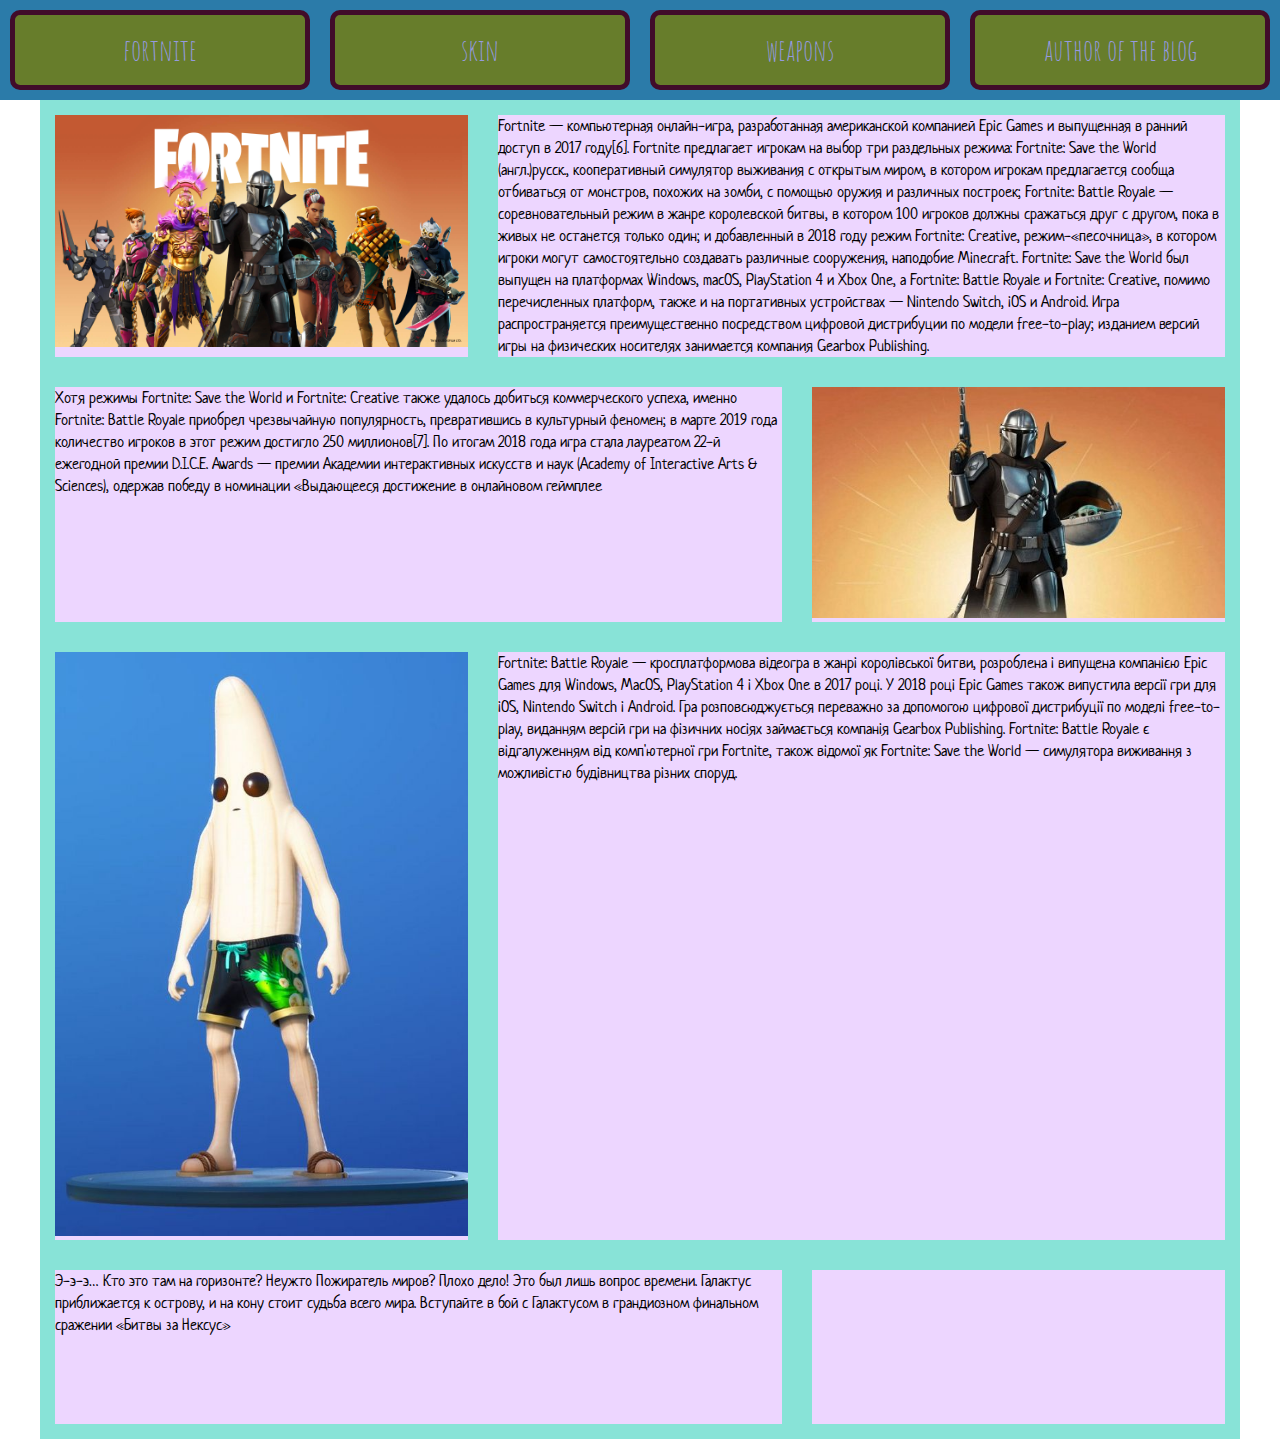
<file: index.html>
<!DOCTYPE html>	
<html>		
<head>
	<meta charset="utf-8">	
	<title></title>
	<link rel="stylesheet" type="text/css" href="style\style.css">
	<link rel="stylesheet" type="text/css" href="style\header.css">	
</head>	
<body>
	<header>
		<div class="box">
			<a href="#">fortnite</a>
		</div>
		<div class="box">
			<a href="page2.html">skin</a>
		</div>
		<div class="box">
			<a href="page3.html">weapons</a>
		</div>
		<div class="box">
			<a href="author.html">author of the blog</a>
		</div>
	</header>
	<div class="content">
		<div class="row">
			<div class="box col-1">
				<img src="images/fortnite.jpg">
			</div>
			<div class="box col-3">
				<p>
					Fortnite — компьютерная онлайн-игра, разработанная американской компанией Epic Games и выпущенная в ранний доступ в 2017 году[6]. Fortnite предлагает игрокам на выбор три раздельных режима: Fortnite: Save the World (англ.)русск., кооперативный симулятор выживания с открытым миром, в котором игрокам предлагается сообща отбиваться от монстров, похожих на зомби, с помощью оружия и различных построек; Fortnite: Battle Royale — соревновательный режим в жанре королевской битвы, в котором 100 игроков должны сражаться друг с другом, пока в живых не останется только один; и добавленный в 2018 году режим Fortnite: Creative, режим-«песочница», в котором игроки могут самостоятельно создавать различные сооружения, наподобие Minecraft. Fortnite: Save the World был выпущен на платформах Windows, macOS, PlayStation 4 и Xbox One, а Fortnite: Battle Royale и Fortnite: Creative, помимо перечисленных платформ, также и на портативных устройствах — Nintendo Switch, iOS и Android. Игра распространяется преимущественно посредством цифровой дистрибуции по модели free-to-play; изданием версий игры на физических носителях занимается компания Gearbox Publishing.
				</p>
			</div>
		</div>
		<div class="row">
			<div class="box col-3">
				<p>
					Хотя режимы Fortnite: Save the World и Fortnite: Creative также удалось добиться коммерческого успеха, именно Fortnite: Battle Royale приобрел чрезвычайную популярность, превратившись в культурный феномен; в марте 2019 года количество игроков в этот режим достигло 250 миллионов[7]. По итогам 2018 года игра стала лауреатом 22-й ежегодной премии D.I.C.E. Awards — премии Академии интерактивных искусств и наук (Academy of Interactive Arts & Sciences), одержав победу в номинации «Выдающееся достижение в онлайновом геймплее
				</p>
			</div>
			<div class="box col-1">
				<img src="images/fortnite2.jpg">
			</div>
		</div>
		<div class="row">
			<div class="box col-1">
				<img src="images/fortnite3.jpg">
			</div>
			<div class="box col-3">
				<p>
					Fortnite: Battle Royale — кросплатформова відеогра в жанрі королівської битви, розроблена і випущена компанією Epic Games для Windows, MacOS, PlayStation 4 і Xbox One в 2017 році. У 2018 році Epic Games також випустила версії гри для iOS, Nintendo Switch і Android. Гра розповсюджується переважно за допомогою цифрової дистрибуції по моделі free-to-play, виданням версій гри на фізичних носіях займається компанія Gearbox Publishing. Fortnite: Battle Royale є відгалуженням від комп'ютерної гри Fortnite, також відомої як Fortnite: Save the World — симулятора виживання з можливістю будівництва різних споруд.
				</p>
			</div>
		</div>
		<div class="row">
			<div class="box col-3">
				<p>
					Э-э-э… Кто это там на горизонте? Неужто Пожиратель миров? Плохо дело!
Это был лишь вопрос времени. Галактус приближается к острову, и на кону стоит судьба всего мира. Вступайте в бой с Галактусом в грандиозном финальном сражении «Битвы за Нексус»
				</p>
			</div>
			<div class="box col-1">
				<iframe src="https://www.youtube.com/embed/BBU0FZv0M7o" frameborder="0" allow="accelerometer; autoplay; clipboard-write; encrypted-media; gyroscope; picture-in-picture" allowfullscreen></iframe>
			</div>
		</div>
	</div>
	

</body>
</html>
</file>
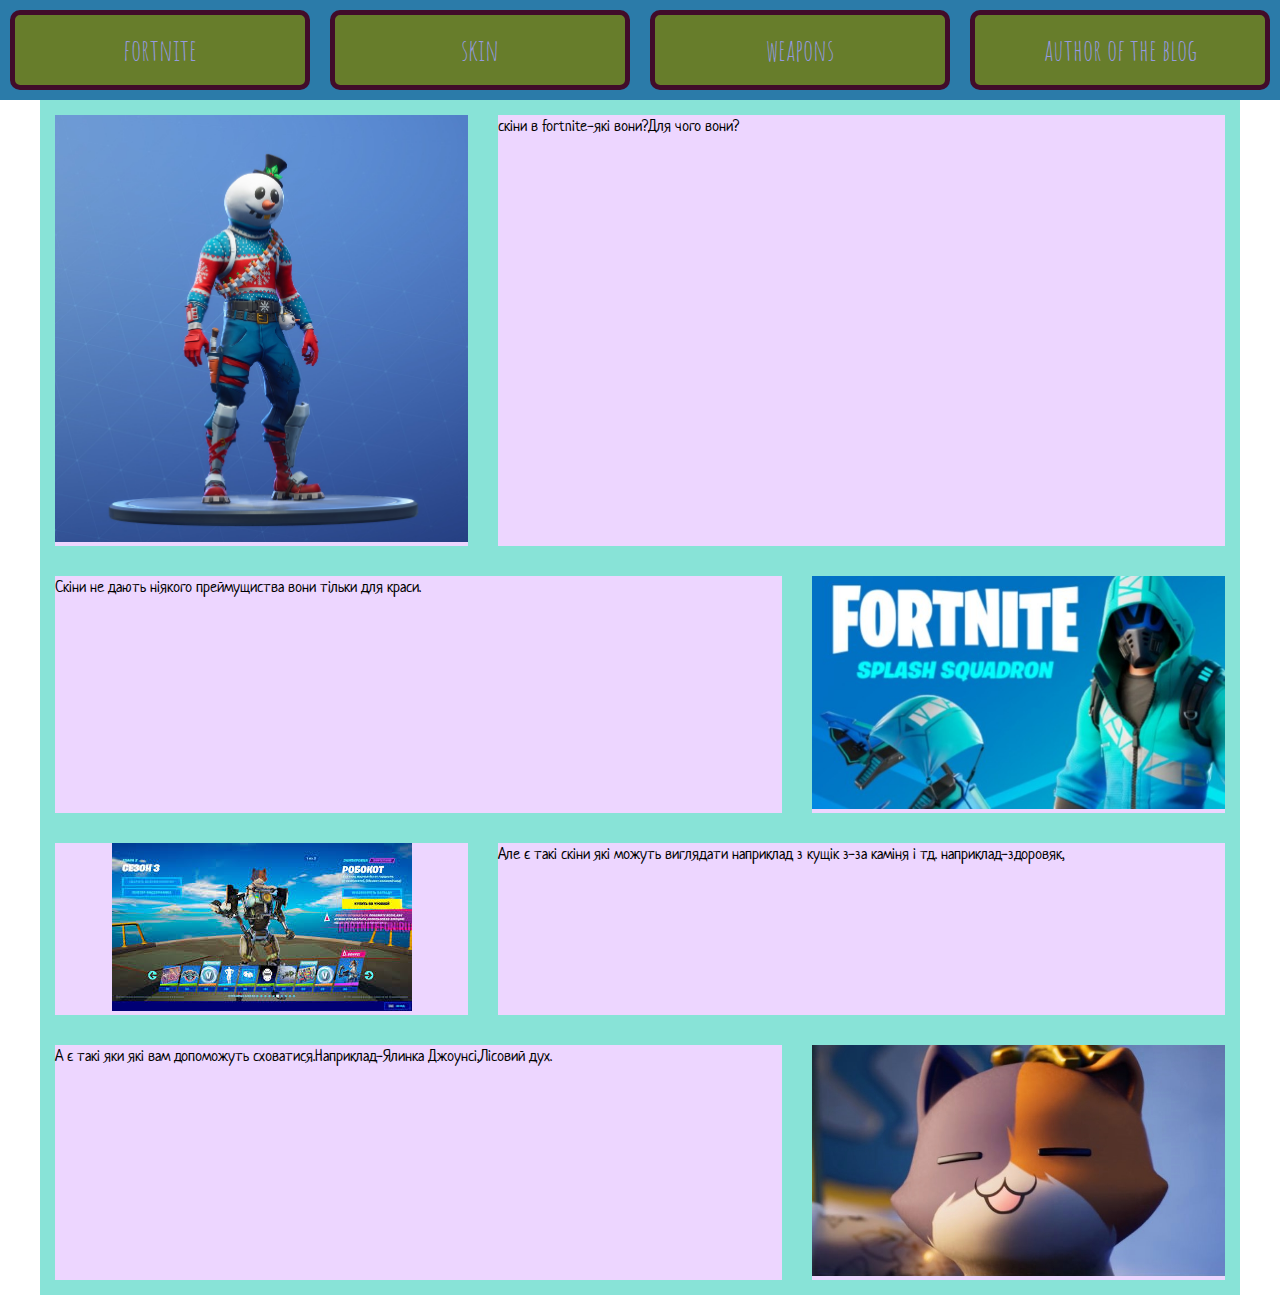
<file: page2.html>
<!DOCTYPE html>	
<html>		
<head>
	<meta charset="utf-8">	
	<title>Epic Games</title>
	<link rel="stylesheet" type="text/css" href="style\style.css">
	<link rel="stylesheet" type="text/css" href="style\header.css">	
</head>	
<body>
	<header>
		<div class="box">
			<a href="index.html">fortnite</a>
		</div>
		<div class="box">
			<a href="#">skin</a>
		</div>
		<div class="box">
			<a href="page3.html">weapons</a>
		</div>
		<div class="box">
			<a href="author.html">author of the blog</a>
		</div>
	</header>
	<div class="content">
		<div class="row">
			<div class="box col-1">
				<img src="images/skin1.jpg">
			</div>
			<div class="box col-3">
				<p>
					скіни в fortnite-які вони?Для чого вони?
				</p>
			</div>
		</div>
		<div class="row">
			<div class="box col-3">
				<p>
					
					Скіни не дають ніякого преймущиства вони тільки для краси.
				</p>
			</div>
			<div class="box col-1">
				<img src="images/skin2.jpg">
			</div>
		</div>
		<div class="row">
			<div class="box col-1">
				<img src="images/skin3.jfif">
			</div>
			<div class="box col-3">
				<p>
					Але є такі скіни які можуть виглядати наприклад з кущік з-за каміня і тд. наприклад-здоровяк,
				</p>
			</div>
		</div>
		<div class="row">
			<div class="box col-3">
				<p>
					А є такі яки які вам допоможуть сховатися.Наприклад-Ялинка Джоунсі,Лісовий дух.
				</p>
			</div>
			<div class="box col-1">
				<img src="images/skin4.jpg">
			</div>
		</div>
	</div>
	

</body>
</html>
</file>
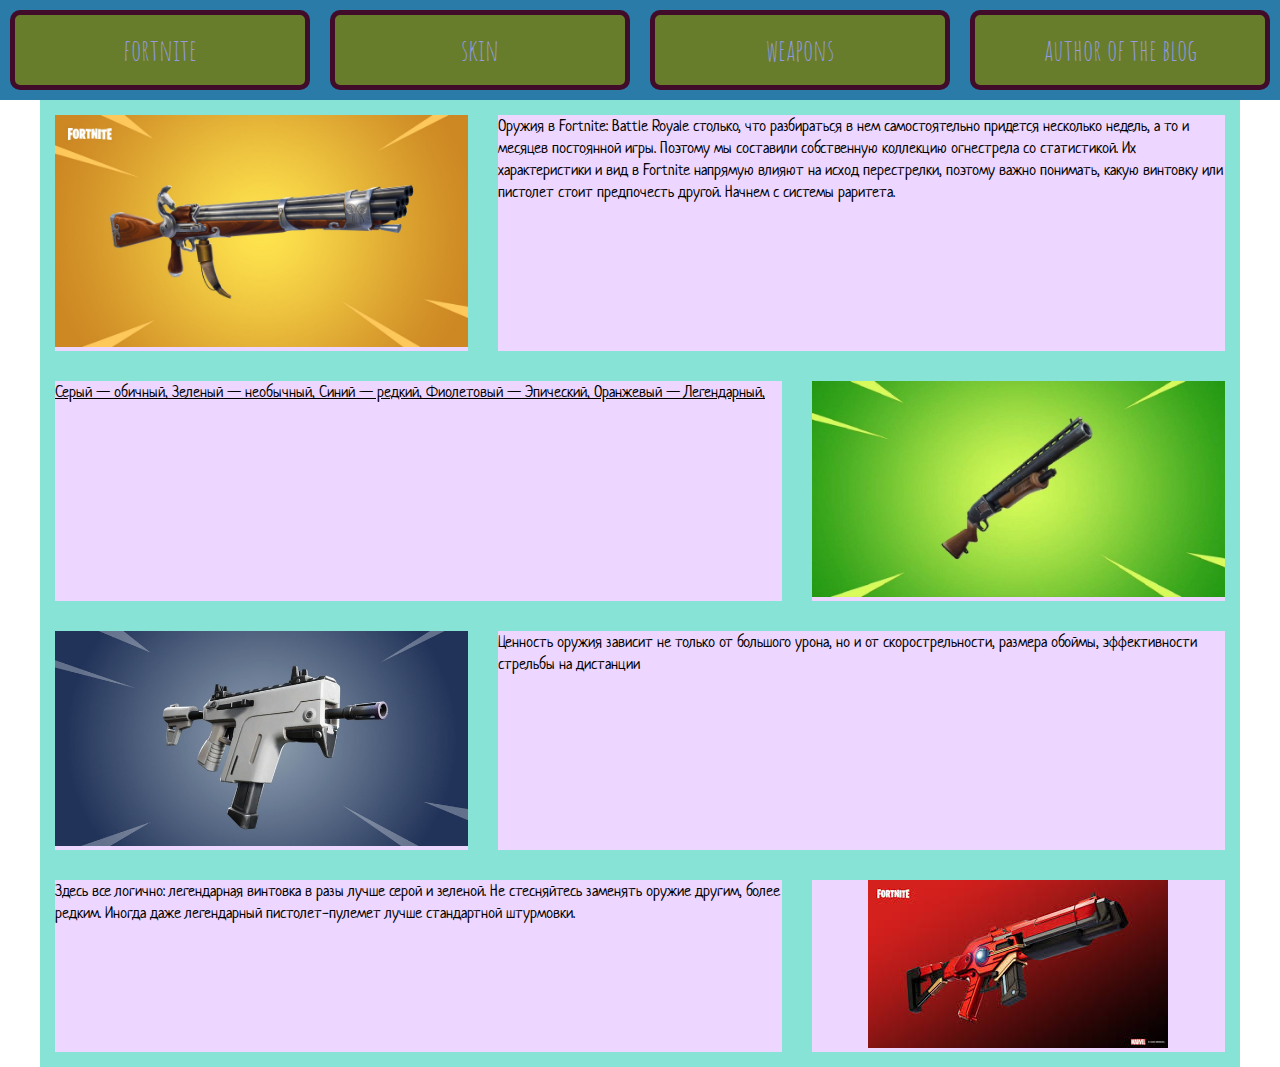
<file: page3.html>
<!DOCTYPE html>	
<html>		
<head>
	<meta charset="utf-8">	
	<title>Epic Games</title>
	<link rel="stylesheet" type="text/css" href="style\style.css">
	<link rel="stylesheet" type="text/css" href="style\header.css">	
</head>	
<body>
	<header>
		<div class="box">
			<a href="index.html">fortnite</a>
		</div>
		<div class="box">
			<a href="page2.html">skin</a>
		</div>
		<div class="box">
			<a href="#">weapons</a>
		</div>
		<div class="box">
			<a href="author.html">author of the blog</a>
		</div>
	</header>
	<div class="content">
		<div class="row">
			<div class="box col-1">
				<img src="images/weapons1.jpg">
			</div>
			<div class="box col-3">
				<p>
					Оружия в Fortnite: Battle Royale столько, что разбираться в нем самостоятельно придется несколько недель, а то и месяцев постоянной игры. Поэтому мы составили собственную коллекцию огнестрела со статистикой. Их характеристики и вид в Fortnite напрямую влияют на исход перестрелки, поэтому важно понимать, какую винтовку или пистолет стоит предпочесть другой. Начнем с системы раритета.
				</p>
			</div>
		</div>
		<div class="row">
			<div class="box col-3">
				<p>
					<u>
					Серый — обичный,
					Зелeный — необычный,
					Cиний — редкий,
					Фиoлетовый — Эпический,
					Орaнжевый — Легендарный,
				    </u>
				</p>
			</div>
			<div class="box col-1">
				<img src="images/weapons2.jpg">
			</div>
		</div>
		<div class="row">
			<div class="box col-1">
				<img src="images/weapons3.jpg">
			</div>
			<div class="box col-3">
				<p>
					Ценность оружия зависит не только от большого урона, но и от скорострельности, размера обоймы, эффективности стрельбы на дистанции
				</p>
			</div>
		</div>
		<div class="row">
			<div class="box col-3">
				<p>
					Здесь все логично: легендарная винтовка в разы лучше серой и зеленой. Не стесняйтесь заменять оружие другим, более редким. Иногда даже легендарный пистолет-пулемет лучше стандартной штурмовки.
				</p>
			</div>
			<div class="box col-1">
				<img src="images/weapons4.jfif">
			</div>
		</div>
	</div>
	

</body>
</html>
</file>
